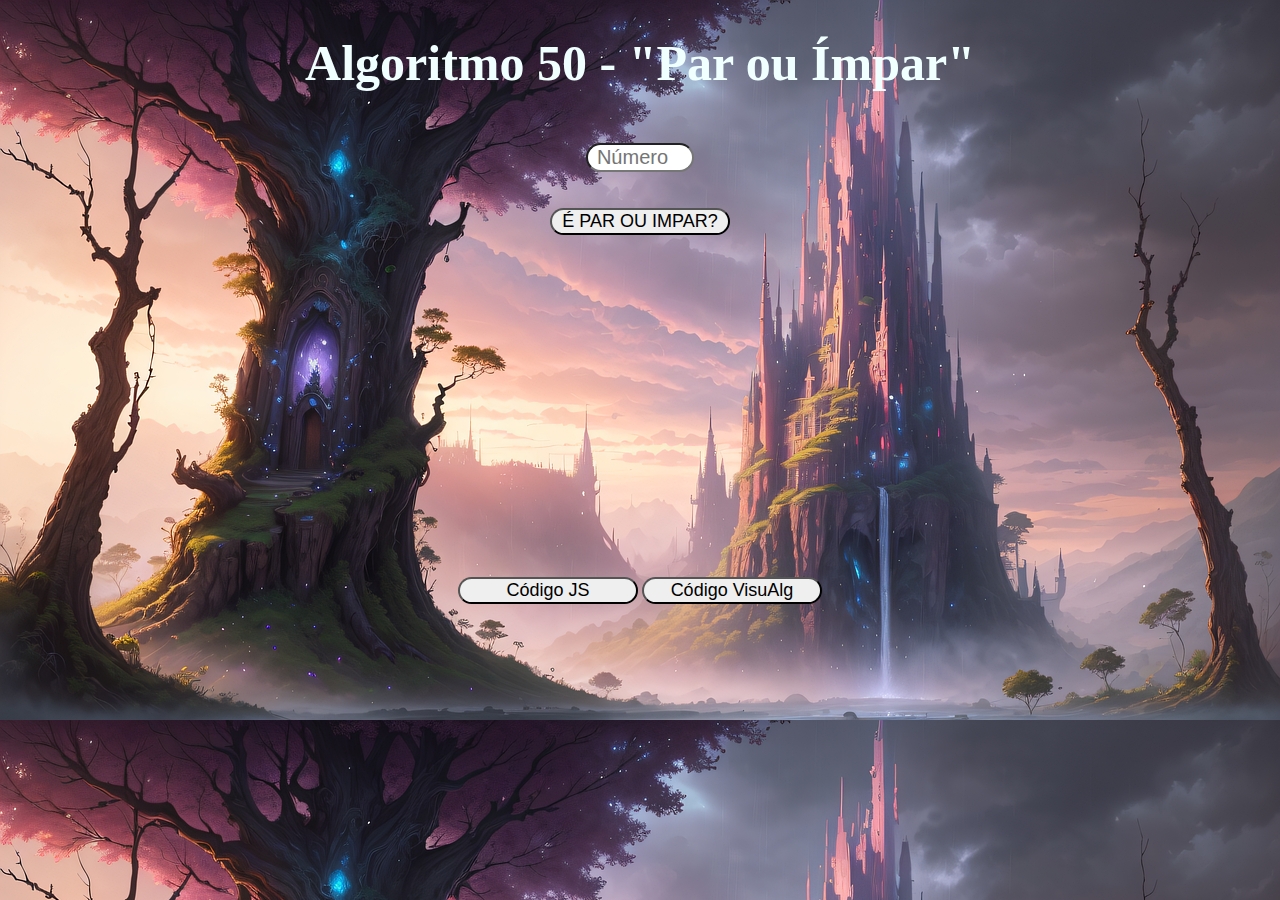
<file: index.html>
<!DOCTYPE html>
<html lang="en">
<head>
    <link rel="stylesheet" href="index.css">
    <script src="script.js"></script>
    <meta charset="UTF-8">
    <meta http-equiv="X-UA-Compatible" content="IE=edge">
    <meta name="viewport" content="width=device-width, initial-scale=1.0">
    <title>ATV Charlão da massa</title>
</head>
<body>
    <h1>Algoritmo 50 - "Par ou Ímpar"</h1><br>
    <input type="number" id="entrada" placeholder="Número"><br><br>
    <br>
    <button onclick="Parilidade()">É PAR OU IMPAR?</button><br><br><br><br><br><br><br><br><br><br><br><br><br><br><br><br><br><br><br><br>
    <button onclick="JS()">Código JS</button>
    <button onclick="VSG()">Código VisuAlg</button> 

    <script>
        function JS(){ 
            window.location.href = "indexJS.html"
        }
        function VSG(){
            window.location.href = "indexVSG.html"
        }

    </script>
</body>
</html>
</file>
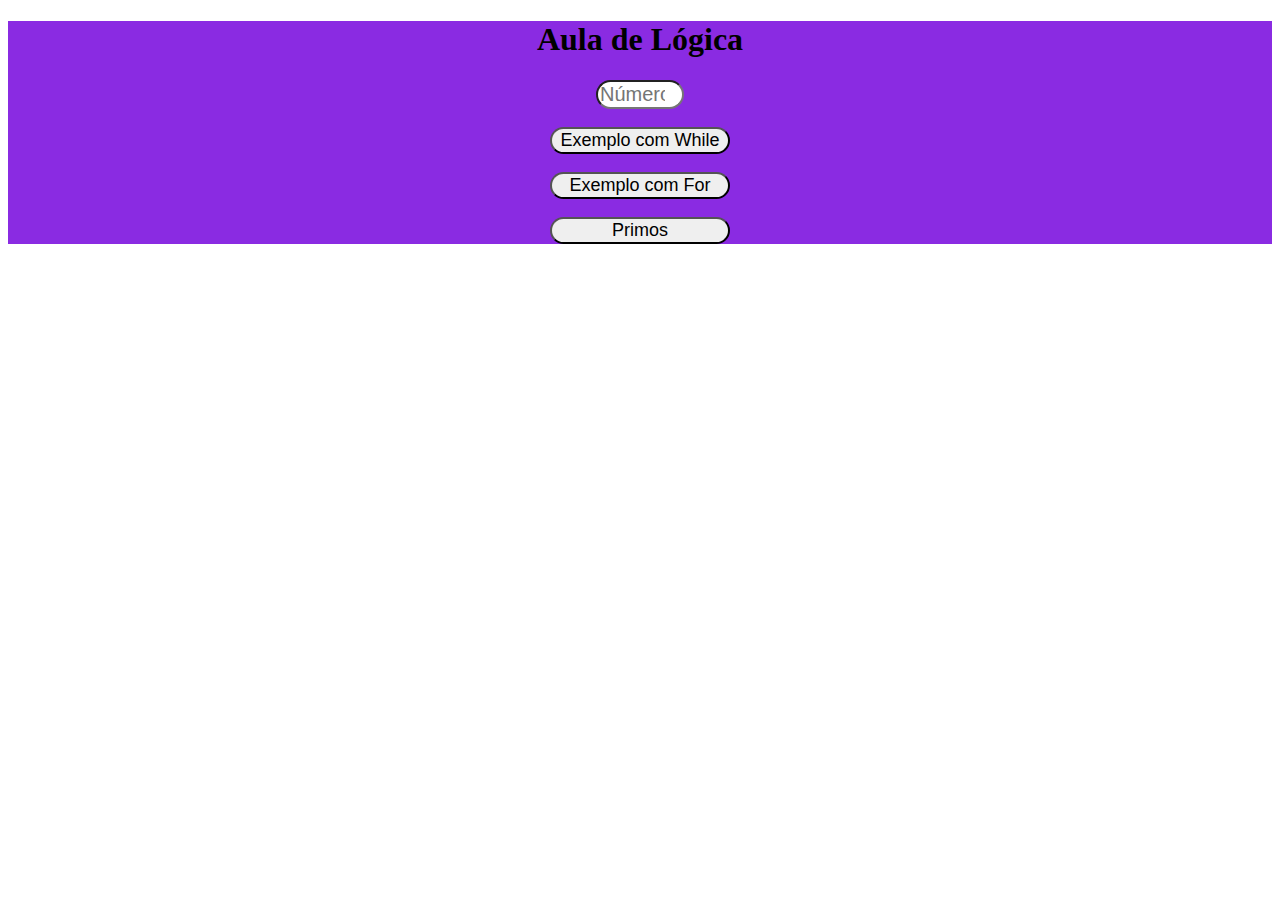
<file: Atividade Estruturas de Repetição 04_08/index.html>
<!DOCTYPE html>
<html lang="en">
<head>
    <link rel="stylesheet" href="index.css">
    <meta charset="UTF-8">
    <meta name="viewport" content="width=device-width, initial-scale=1.0">
    <title>pernalonga</title>
</head>
<body>
    <div id="raiz">
        <h1>Aula de Lógica</h1>
        <input type="number" id="entrada" placeholder="Número"><br><br>
        <button onclick="exemplowhile()">Exemplo com While</button><br><br>
        <button onclick="exemplofor()">Exemplo com For</button><br><br>
        <button onclick="primos()">Primos</button>
    </div>
    <script src="script.js"></script>
</body>
</html>
</file>
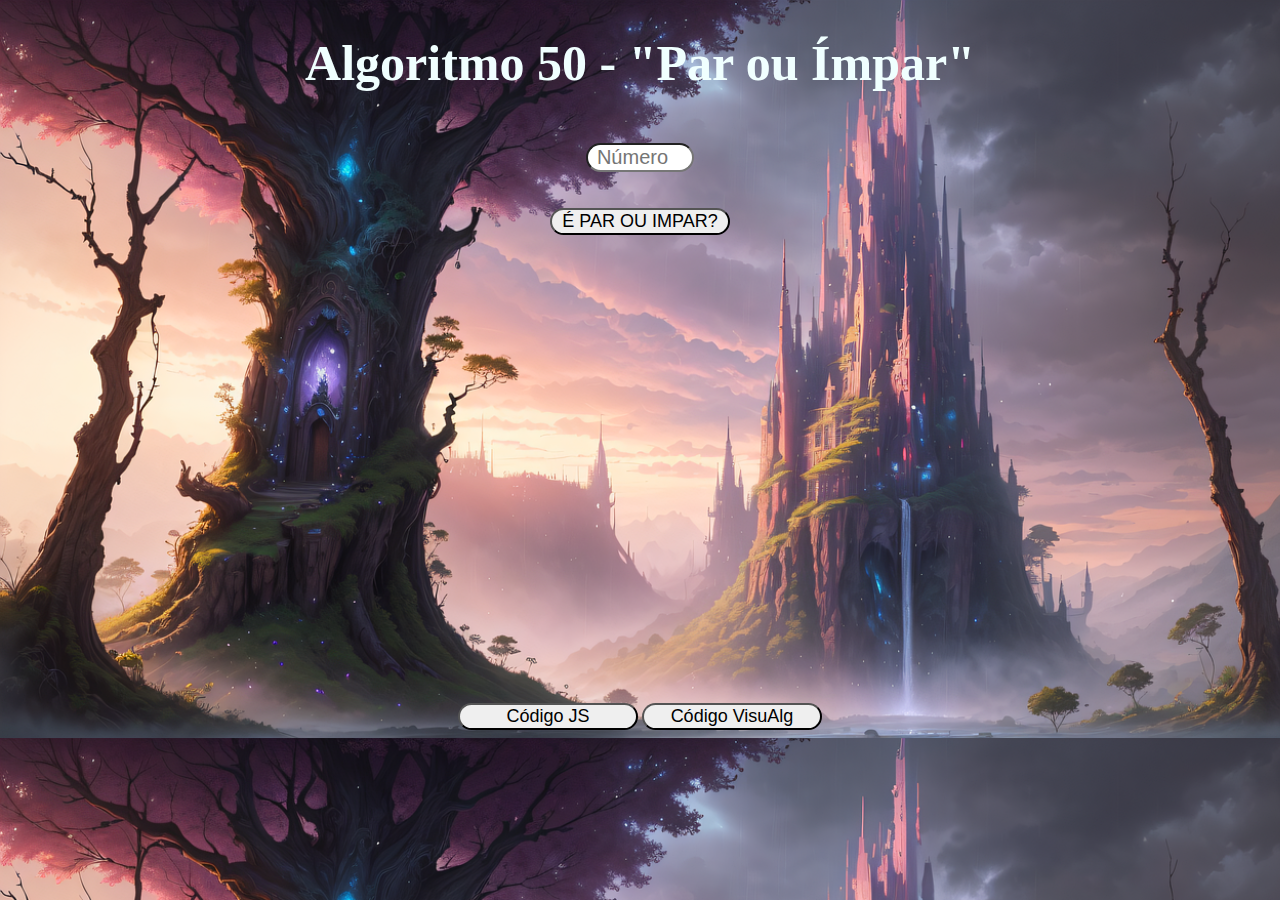
<file: ATV1/index.html>
<!DOCTYPE html>
<html lang="en">
<head>
    <link rel="stylesheet" href="index.css">
    <script src="script.js"></script>
    <meta charset="UTF-8">
    <meta http-equiv="X-UA-Compatible" content="IE=edge">
    <meta name="viewport" content="width=device-width, initial-scale=1.0">
    <title>ATV Charlão da massa</title>
</head>
<body>
    <h1>Algoritmo 50 - "Par ou Ímpar"</h1><br>
    <input type="number" id="entrada" placeholder="Número"><br><br>
    <br>
    <button onclick="Parilidade()">É PAR OU IMPAR?</button><br><br><br><br><br><br><br><br><br><br><br><br><br><br><br><br><br><br><br><br><br><br><br><br><br><br><br>
    <button onclick="JS()">Código JS</button>
    <button onclick="VSG()">Código VisuAlg</button>

    <script>
        function JS(){
            window.location.href = "indexJS.html"
        }
        function VSG(){
            window.location.href = "indexVSG.html"
        }

    </script>
</body>
</html>
</file>
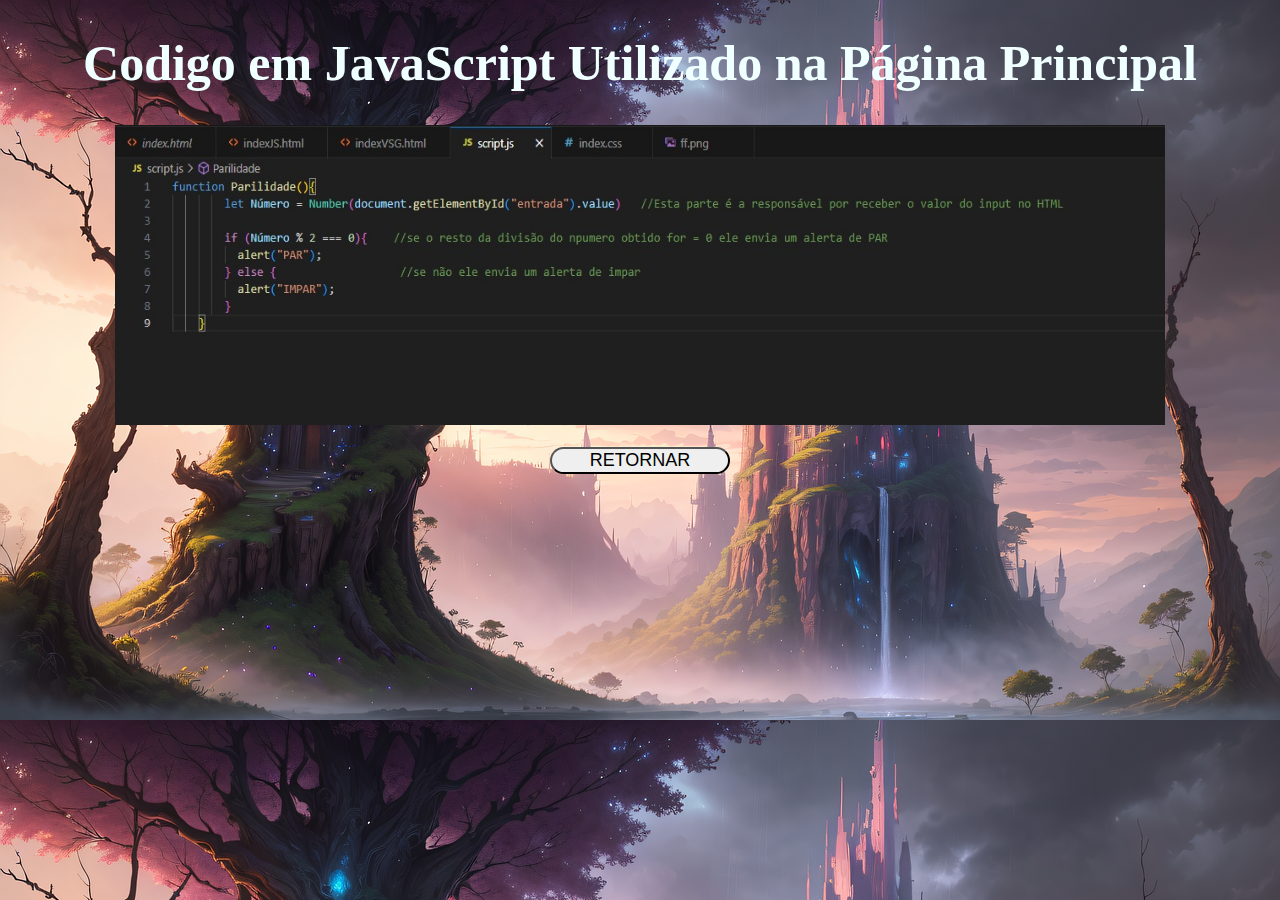
<file: indexJS.html>
<!DOCTYPE html>
<html lang="en">
<head>
    <link rel="stylesheet" href="index.css">
    <meta charset="UTF-8">
    <meta http-equiv="X-UA-Compatible" content="IE=edge">
    <meta name="viewport" content="width=device-width, initial-scale=1.0">
    <title>JS</title>
</head>
<body>
    <h1>Codigo em JavaScript Utilizado na Página Principal</h1>
    <img src="JSpgs.jpeg" width="1050" height="300"><br><br>
    
    <button onclick="Return()">RETORNAR</button>
    <script>
        function Return(){
            window.location.href = "index.html"
        }
    </script>
</body>
</html>
</file>
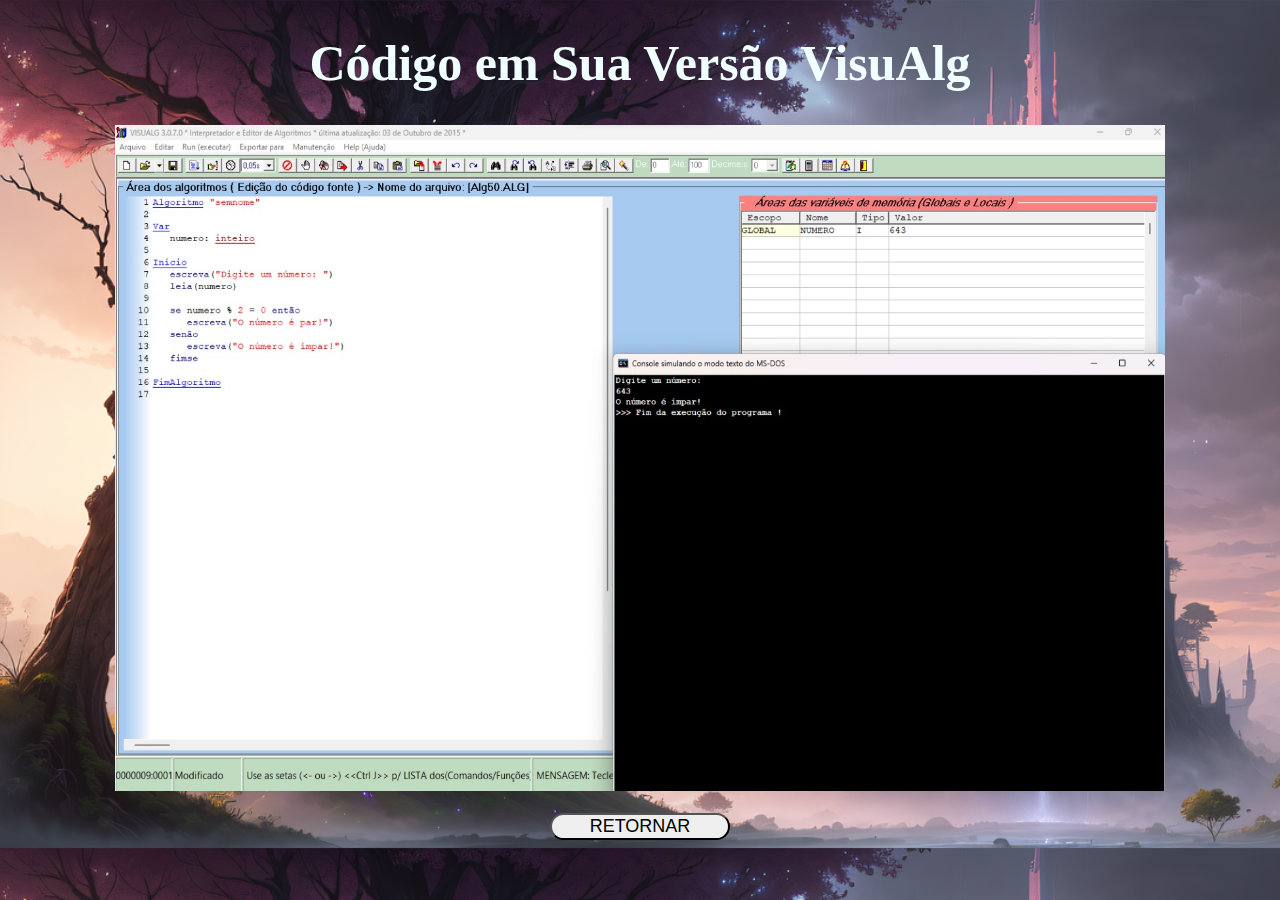
<file: indexVSG.html>
<!DOCTYPE html>
<html lang="en">
<head>
    <link rel="stylesheet" href="index.css">
    <meta charset="UTF-8">
    <meta http-equiv="X-UA-Compatible" content="IE=edge">
    <meta name="viewport" content="width=device-width, initial-scale=1.0">
    <title>VISUALG</title>
</head>
<body>
    <h1>Código em Sua Versão VisuAlg</h1>
    <img src="VSG.jpeg" width="1050" height="666"><br><br>
    <button onclick="Return()">RETORNAR</button>
    <script>
        function Return(){
            window.location.href = "index.html"
        }
    </script>
</body>
</html>
</file>
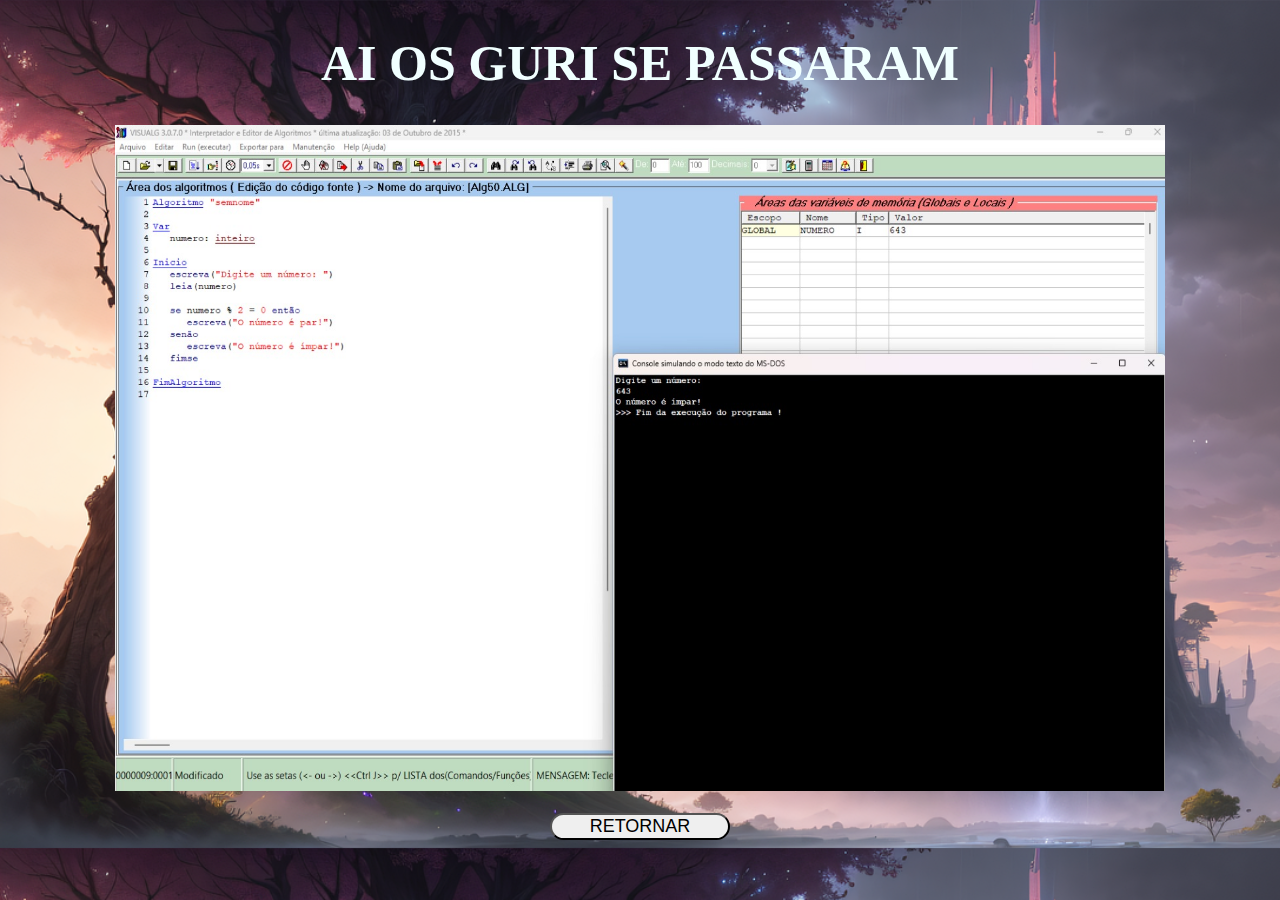
<file: ATV1/indexVSG.html>
<!DOCTYPE html>
<html lang="en">
<head>
    <link rel="stylesheet" href="index.css">
    <meta charset="UTF-8">
    <meta http-equiv="X-UA-Compatible" content="IE=edge">
    <meta name="viewport" content="width=device-width, initial-scale=1.0">
    <title>VISUALG</title>
</head>
<body>
    <h1>AI OS GURI SE PASSARAM</h1>
    <img src="VSG.jpeg" width="1050" height="666"><br><br>
    <button onclick="Return()">RETORNAR</button>
    <script>
        function Return(){
            window.location.href = "index.html"
        }
    </script>
</body>
</html>
</file>
<file: index.css>
h1{                             
    text-align: center;
    font-family: Cambria, Cochin, Georgia, Times, 'Times New Roman', serif;
    font-size: 50px;
    color: azure;
}
body{
    text-align: center;
    background-image: url("ff.png");
    background-size: cover;
}
button{
    border-radius: 15px;
    width: 180px;
    font-size: large;
}
input{
    border-radius: 15px;
    font-size: 20px;
    width: 100px;
    text-align: center;
}
</file>
<file: Atividade Estruturas de Repetição 04_08/index.css>
#raiz{
    text-align: center;
    width: auto;
    background-color: blueviolet;
}
input{
    border-radius: 15px;
    font-size: 20px;
    width: 80px;
    text-align: center;
}
button{
    border-radius: 15px;
    width: 180px;
    font-size: large;
}
</file>
<file: ATV1/index.css>
h1{                             
    text-align: center;
    font-family: Cambria, Cochin, Georgia, Times, 'Times New Roman', serif;
    font-size: 50px;
    color: azure;
}
body{
    text-align: center;
    background-image: url("ff.png");
    background-size: cover;
}
button{
    border-radius: 15px;
    width: 180px;
    font-size: large;
}
input{
    border-radius: 15px;
    font-size: 20px;
    width: 100px;
    text-align: center;
}
</file>
